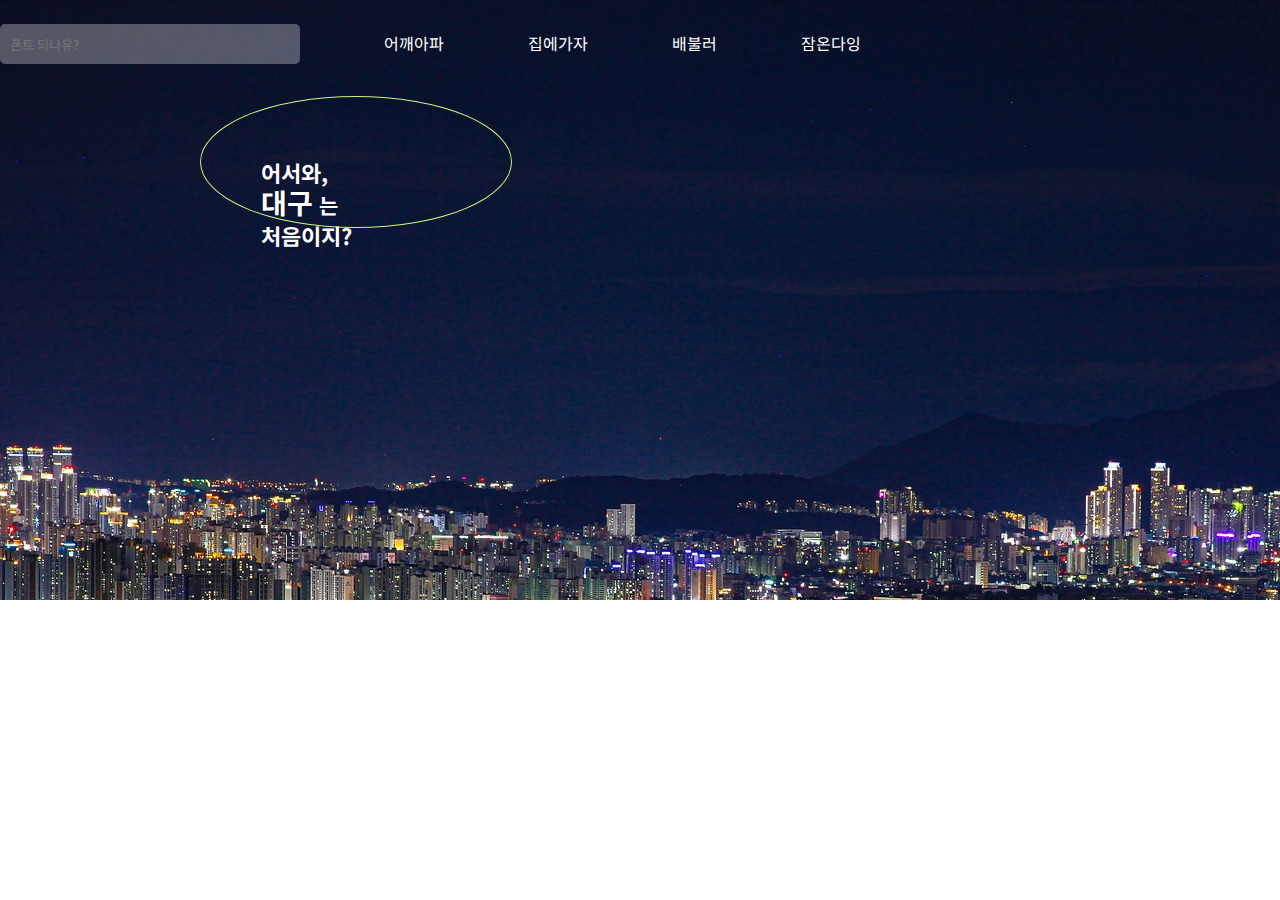
<file: tamo-webpage/index.html>
<!DOCTYPE html>
<html lang="en">
  <head>
    <meta charset="UTF-8" />
    <meta http-equiv="X-UA-Compatible" content="IE=edge" />
    <meta name="viewport" content="width=device-width, initial-scale=1.0" />
    <title>Document</title>
    <link rel="stylesheet" href="main.css" />
    <link rel="stylesheet" href="https://cdn-uicons.flaticon.com/uicons-bold-straight/css/uicons-bold-straight.css" />
    <link rel="preconnect" href="https://fonts.googleapis.com" />
    <link rel="preconnect" href="https://fonts.gstatic.com" crossorigin />
    <link href="https://fonts.googleapis.com/css2?family=Noto+Sans+KR:wght@500&display=swap" rel="stylesheet" />
    <style></style>
  </head>
  <body>
    <a href="#"> </a>
    <div class="wrap">
      <div class="intro_bg">
        <div class="header">
          <div class="searchArea">
            <form>
              <input type="search" placeholder="폰트 되나유?" /><span><i class="fi fi-bs-search"></i></span>
            </form>
          </div>
          <ul class="nav">
            <li><a href="#">어깨아파</a></li>
            <li><a href="#">집에가자</a></li>
            <li><a href="#">배불러</a></li>
            <li><a href="#">잠온다잉</a></li>
          </ul>
        </div>
        <div class="banner">
          <div class="box">
            <div class="banner_text">
              <p>어서와,</p>
              <span>
                대구
                <p>는</p>
              </span>
              <p>처음이지?</p>
            </div>
          </div>
        </div>
      </div>
    </div>
  </body>
</html>
</file>
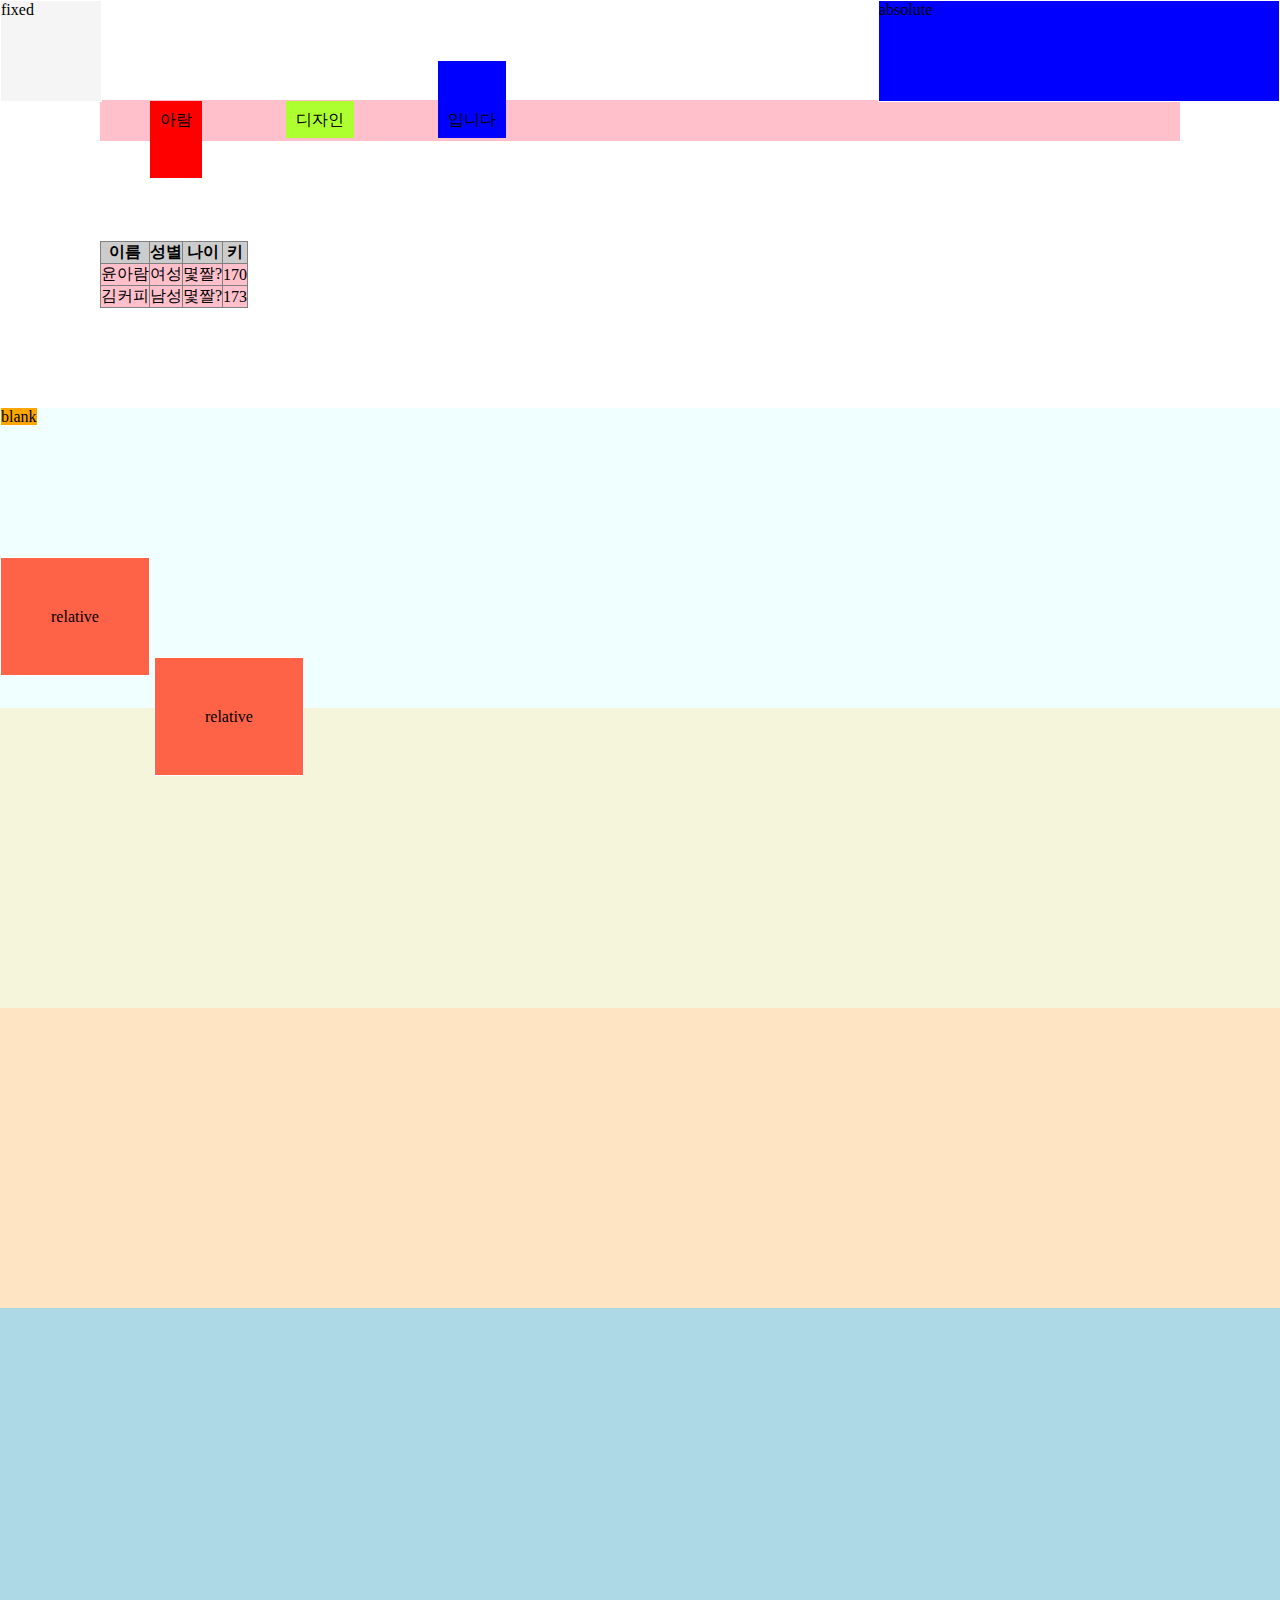
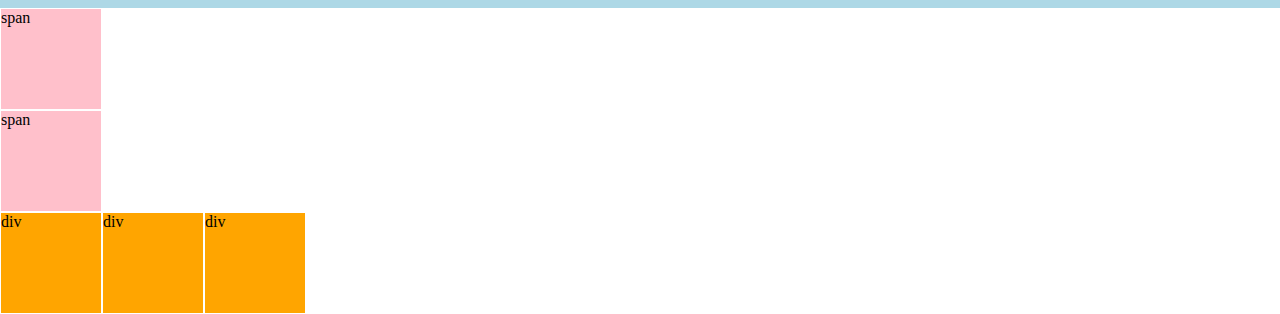
<file: tamo-webpage/exc.html>
<!DOCTYPE html>
<html lang="en">
  <head>
    <meta charset="UTF-8" />
    <meta http-equiv="X-UA-Compatible" content="IE=edge" />
    <meta name="viewport" content="width=device-width, initial-scale=1.0" />
    <title>Document</title>
    <link rel="stylesheet" href="./exc.css" />
    <style></style>
  </head>
  <body>
    <nav class="exc">
      <span>아람</span>
      <span>디자인</span>
      <span>입니다</span>
    </nav>
    <table>
      <thead>
        <tr>
          <th>이름</th>
          <th>성별</th>
          <th>나이</th>
          <th>키</th>
        </tr>
      </thead>
      <tbody>
        <tr>
          <td>윤아람</td>
          <td>여성</td>
          <td>몇짤?</td>
          <td>170</td>
        </tr>
        <tr>
          <td>김커피</td>
          <td>남성</td>
          <td>몇짤?</td>
          <td>173</td>
        </tr>
      </tbody>
    </table>
    <div class="blankPosition">
      <div>blank</div>
    </div>
    <div class="relativePosition">
      <div>relative</div>
      <div>relative</div>
    </div>
    <div class="absolutePosition">
      <div>absolute</div>
    </div>
    <div class="fixedPosition">
      <div>fixed</div>
    </div>

    <div>
      <span>span</span>
      <span>span</span>
    </div>
    <div class="flexable">
      <div>div</div>
      <div>div</div>
      <div>div</div>
    </div>
  </body>
</html>
</file>
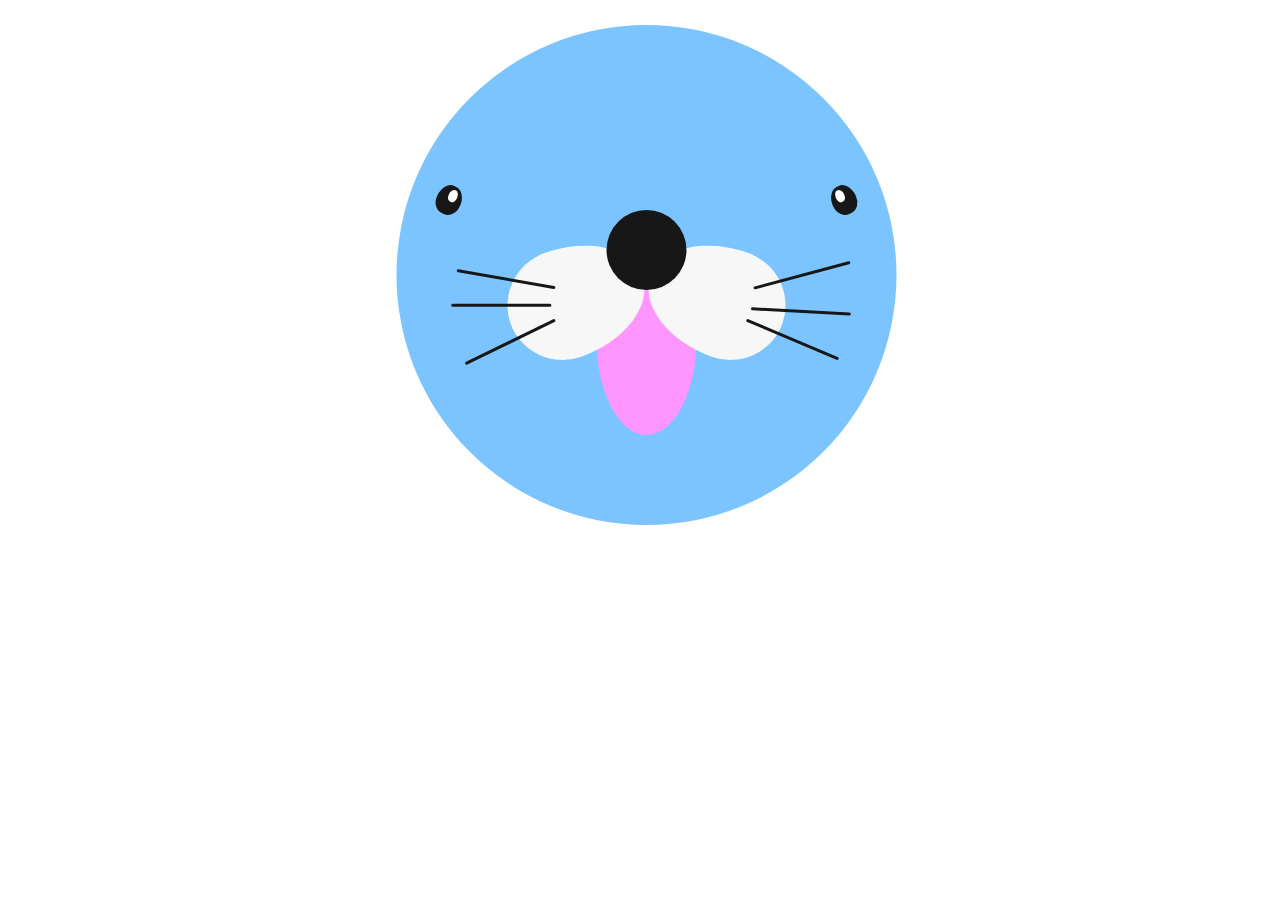
<file: tamo-webpage/BONOBONO/bono.html>
<!DOCTYPE html>
<html lang="en">
  <head>
    <meta charset="UTF-8" />
    <meta http-equiv="X-UA-Compatible" content="IE=edge" />
    <meta name="viewport" content="width=device-width, initial-scale=1.0" />
    <link rel="stylesheet" href="./bono.css" />
    <title>Document</title>
  </head>
  <body>
    <div class="wrap">
      <div class="bono">
        <div class="eye lf">
          <div class="inner"></div>
        </div>
        <div class="eye rt">
          <div class="inner"></div>
        </div>
        <div class="nose"></div>
        <div class="rip lf">
          <div class="line1"></div>
          <div class="line2"></div>
          <div class="line3"></div>
        </div>
        <div class="rip rt">
          <div class="line1"></div>
          <div class="line2"></div>
          <div class="line3"></div>
        </div>
        <div class="mouse"></div>
      </div>
    </div>
  </body>
</html>
</file>
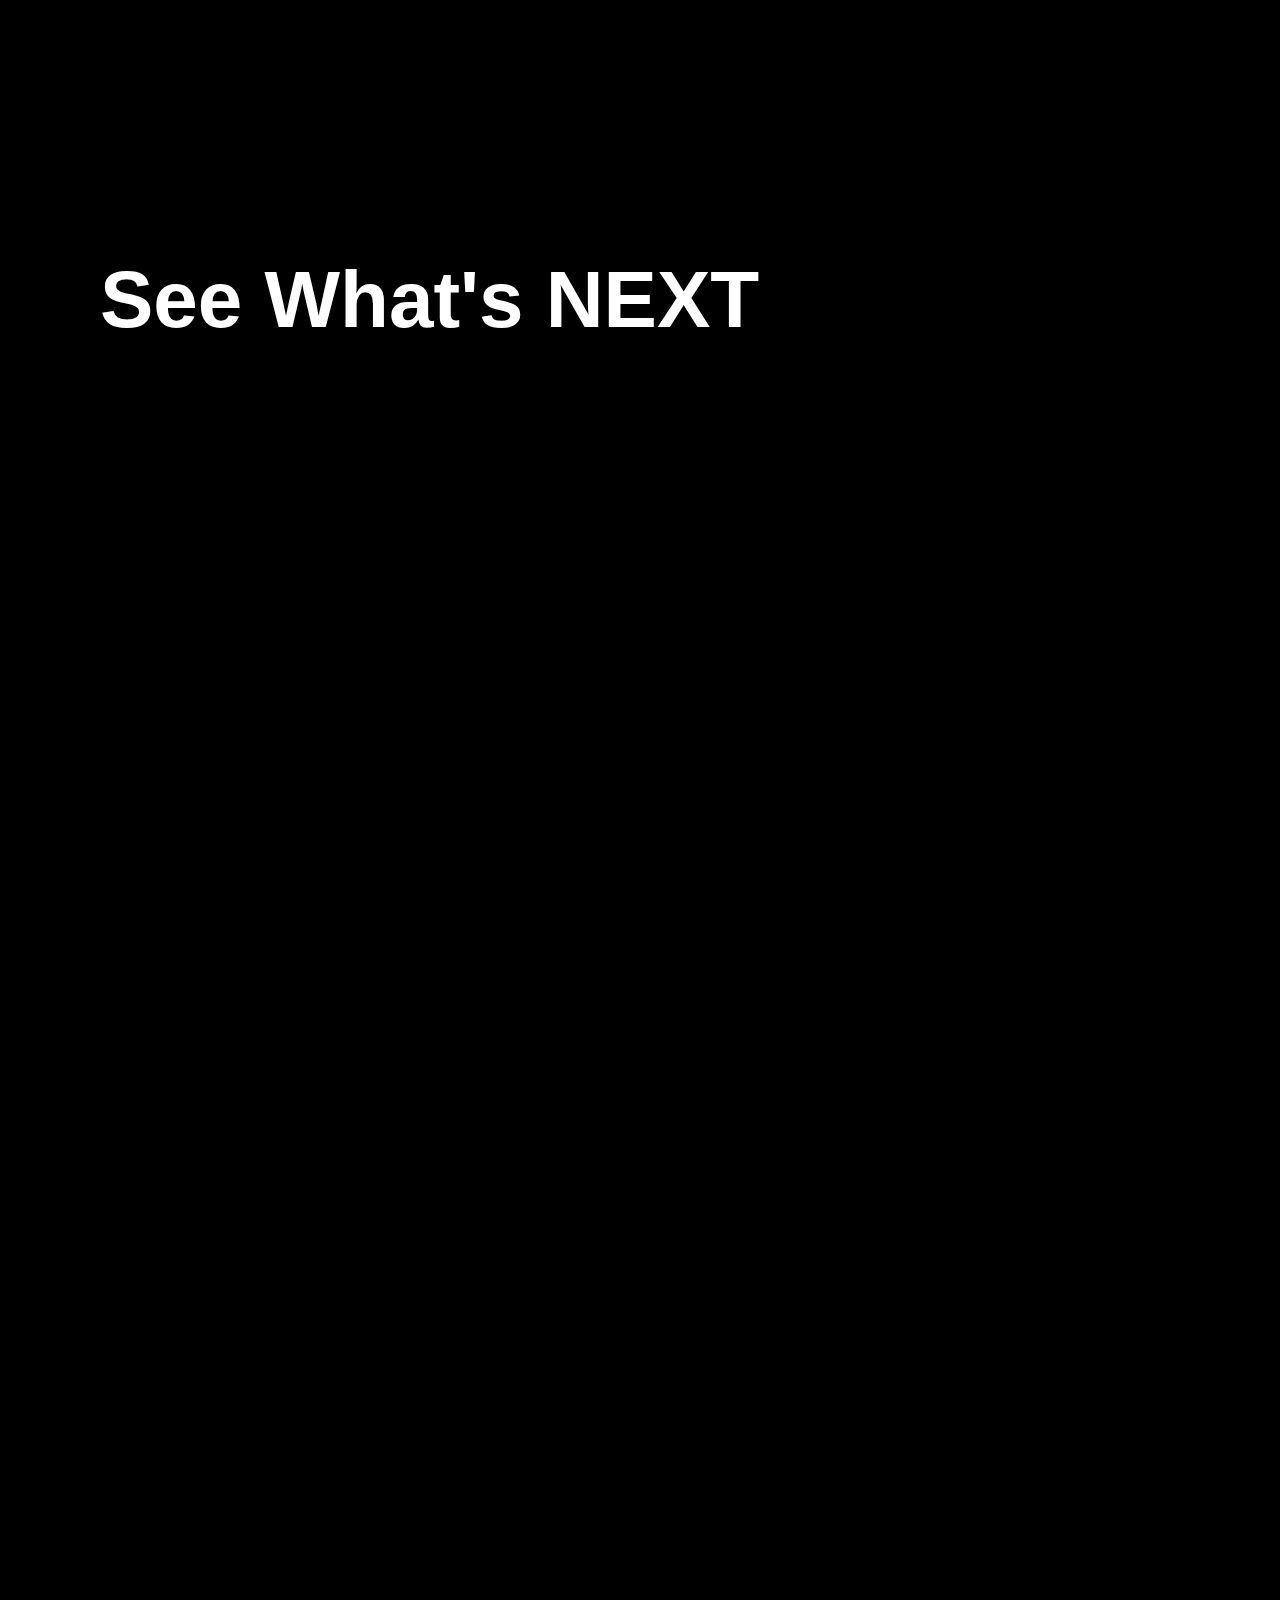
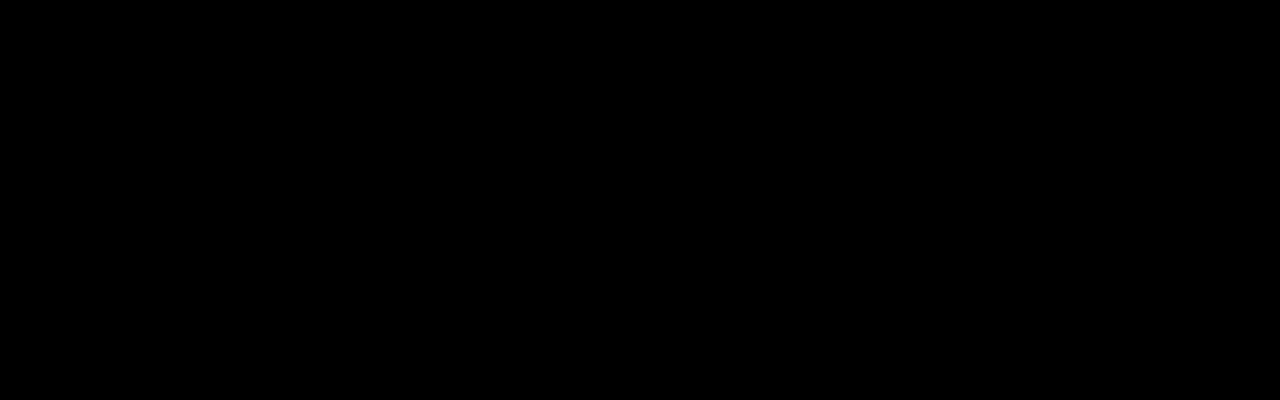
<file: tamo-webpage/nuna/1/2/netfl.html>
<!DOCTYPE html>
<html lang="en">
  <head>
    <meta charset="UTF-8" />
    <meta http-equiv="X-UA-Compatible" content="IE=edge" />
    <meta name="viewport" content="width=device-width, initial-scale=1.0" />
    <link rel="stylesheet" href="./netfl.css" />
    <title>Document</title>
  </head>
  <body>
    <section>
      <h1>See What's NEXT</h1>
    </section>
  </body>
</html>
</file>
<file: tamo-webpage/main.css>
* {
  font-family: "Noto Sans KR";
  list-style: none;
  text-decoration: none;
  margin: 0px;
  padding: 0px;
  color: #000;
}
.intro_bg {
  background-image: url("./imag/korea-g12497e99d_1920.jpg");
  width: 1280px;
  height: 600px;
  background-repeat: no-repeat;
}
.header {
  display: flex;
  width: 1280px;
  margin: auto;

  height: 86px;
}
.searchArea {
  width: 300px;
  height: 40px;
  background: rgba(256, 256, 256, 0.3);
  border-radius: 5px;
  margin-top: 24px;
}
.searchArea > form > input {
  border: none;
  width: 250px;
  height: 40px;
  background: rgba(236, 236, 236, 0);
  padding-left: 10px;
  color: #fff;
}
.searchArea > form > span {
  width: 50px;
  color: #fff;
  font-weight: bold;
  cursor: pointer;
}

.nav {
  display: flex;
  justify-content: flex-end;
  line-height: 86px;
  width: calc(1280px-300px);
}
.nav > li {
  margin-left: 84px;
}
.nav > li > a {
  color: #fff;
}

.banner_text {
  padding: 0px;
  margin: 0 auto;
  position: absolute;
}
.banner_text > p {
  font-weight: bold;
  font-size: 22px;
  color: white;
  display: block;
  line-height: 30px;
}

.banner_text > span {
  font-weight: bold;
  font-size: 28px;
  color: white;
  display: inline-block;
  line-height: 30px;
}
.banner_text > span > p {
  font-weight: bold;
  font-size: 21px;
  color: white;
  display: inline;
  position: relative;
}
.box {
  border: solid 1px #ccf17f;
  border-radius: 300%;
  width: 190px;
  height: 10px;
  display: inline-block;
  position: relative;
  top: 10px;
  left: 200px;

  padding: 60px;
  margin: 0 auto;
}
</file>
<file: tamo-webpage/exc.css>
* {
  border-collapse: collapse;
  margin: 0px;
  padding: 0px;
  text-decoration: none;
  color: black;
  list-style: none;
}
nav {
  background-color: pink;
  padding: 10px;
  margin: 100px;
}
nav > span:first-child {
  background-color: red;
  padding-bottom: 50px;
}
nav > span:last-child {
  background-color: blue;
  padding-top: 50px;
}
nav > span {
  background-color: greenyellow;
  padding: 10px;
  margin: 40px;
}
table {
  margin: 100px;
  border: 1px solid black;
}
thead > tr > th {
  border: 1px solid gray;
  background-color: #ccc;
}
table td {
  border: 1px solid gray;
  background-color: pink;
}
.blankPosition {
  width: 100%;
  height: 300px;
  background-color: azure;
}
.relativePosition {
  width: 100%;
  height: 300px;
  background-color: beige;
}
.relativePosition > div {
  padding: 50px;
  background: tomato;
  margin-top: 10px;
}
.relativePosition > div:first-child {
  position: relative;
  top: -100px;
}
.absolutePosition {
  width: 100%;
  height: 300px;
  background-color: bisque;
}
.absolutePosition > div {
  position: absolute;
  right: 0px;
  bottom: 0px;
  top: 0px;
  width: 400px;
  height: 100px;
  background: blue;
}
.fixedPosition {
  width: 100%;
  height: 300px;
  background-color: lightblue;
}
.fixedPosition > div {
  position: fixed;
  top: 0px;
  left: 0px;
  background-color: whitesmoke;
  width: 100px;
  height: 100px;
}
div > span {
  width: 100px;
  height: 100px;

  display: block;
  border: 1px solid white;
  background-color: pink;
}
div > div {
  /* flex: 1;*/
  width: 100px;
  height: 100px;
  display: inline;
  background-color: orange;
  border: 1px solid white;
}
div > div:first-child {
  /* flex: 2;*/
}
.flexable {
  display: flex;
}
</file>
<file: tamo-webpage/BONOBONO/bono.css>
@keyframes eyelf {
    0%{transform: rotate(25deg) scaleY(1);}
    2%{transform: rotate(25deg) scaleY(0);}
    10%{transform: rotate(25deg) scaleY(1);}
    100%{transform: rotate(25deg) scaleY(1);}
  }

  @keyframes eyert {
    0%{transform: rotate(-25deg) scaleY(1);}
    2%{transform: rotate(-25deg) scaleY(0);}
    10%{transform: rotate(-25deg) scaleY(1);}
    100%{transform: rotate(-25deg) scaleY(1);}
  }

  @keyframes riprt {
    0%{transform: rotate(-70deg); top:41%;}
    5%{transform: rotate(-73deg); top:40.5%;}
    15%{transform:rotate(-70deg); top:41%;}
    20%{transform:rotate(-73deg); top:40.5%;}
    25%{transform:rotate(-70deg); top:41%;}
  }

  @keyframes riplf {
    0%{transform: rotate(70deg); top:41%;}
    5%{transform: rotate(73deg); top:40.5%;}
    15%{transform:rotate(70deg); top:41%;}
    20%{transform:rotate(73deg); top:40.5%;}
    25%{transform:rotate(70deg); top:41%;}
  }

  html, body{
    margin: 0;
    padding: 0;
  }

  .wrap{
    position: relative;
    margin-top: 40px;
    transform: scale(0.5);
  }

  .bono{
    position: absolute;
    width: 1000px;
    height: 1000px;
    background: rgb(123, 196, 255);
    left: 51%;
    top:-30px;
    transform: translateX(-50%);
    border-radius: 50%;
    transition: 0.5s ease;
    transform-origin: center;
    overflow: hidden;

  }

  .bono:hover{
    transform: translateX(-50%) rotate(5deg);
  }

  .nose{
    position: absolute;
    width: 160px;
    height: 160px;
    border-radius: 50%;
    background: rgb(23, 23, 23);
    top: 45%;
    left: 50%;
    transform: translate(-50%, -50%);
    z-index: 100;
  }

  img{
    display:block;
    position: absolute;
    z-index: -100;
    left: 50%;
    transform: translateX(-50%);
  }

  .eye{
    position: absolute;
    width: 50px;
    height: 60px;
    top: 32%;
    border-radius: 50% / 60% 60% 50% 50%;
    background: rgb(23, 23, 23);
    transition: 0.1s;
    transform-origin: center;
  }

  .eye.lf{
    left: 80px;
    transform: rotate(25deg) scaleY(1);
    animation: eyelf 3s infinite;
    animation-delay: 2s;
  }

  .eye.rt{
    right: 80px;
    transform: rotate(-25deg) scaleY(1);
    animation: eyert 3s infinite;
    animation-delay: 2s;
  }


  .inner{
    position: absolute;
    width: 18px;
    height: 25px;
    top: 7px;
    background: rgb(255, 255, 255);
    border-radius: 50% / 60% 60% 50% 50%;
    transition: 0.2s;

  }

  .eye.lf .inner{
    left: 20px;
  }

  .eye.rt .inner{
    right: 20px;
  }

  .rip{
    position: absolute;
    width: 220px;
    height: 280px;
    border-radius: 50% / 60% 60% 40% 40%;
    background: rgb(247, 247, 247);
    z-index: -10;

    box-sizing: border-box;
  }

  .rip.rt{
    transform: rotate(-70deg);
    right: 25%;
    top: 41%;
    animation: riprt 5s infinite;
  }

  .rip.lf{
    transform: rotate(70deg);
    left: 25%;
    top: 41%;
    animation: riplf 5s infinite;
  }

  .mouse{
    position: absolute;
    width: 200px;
    height: 320px;
    border-radius: 50%/ 40% 40% 60% 60%;
    background: rgb(255, 149, 254);
    left: 50%;
    transform: translateX(-50%);
    top: 50%;
    z-index: -20;
    transform-origin: center;
    transition: 0.5s ease-out;

  }

  .line1, .line2, .line3{
    width: 200px;
    height: 6px;
    background: rgb(23, 23, 23);
    position: absolute;
    border-radius: 5px;
    transition: 0.5s ease;
  }

  .rip.lf .line1{
    transform-origin: right top;
    top: 170px;
    right: 150px;
    transform: rotate(-60deg);
    animation:
  }


  .rip.lf .line2{
    transform-origin: right top;
    top: 190px;
    right: 120px;
    transform: rotate(-70deg);
  }

  .rip.lf .line3{
    transform-origin: right top;
    top: 194px;
    right: 90px;
    transform: rotate(-96deg);
  }

  .rip.rt .line1{
    transform-origin: left top;
    top: 200px;
    left: 160px;
    position: absolute;
    transform: rotate(55deg);
  }

  .rip.rt .line2{
    transform-origin: left top;
    top: 210px;
    left: 120px;
    transform: rotate(73deg);
  }

  .rip.rt .line3{
    transform-origin: left top;
    top: 210px;
    left: 96px;
    transform: rotate(93deg);
  }



Resources
</file>
<file: tamo-webpage/nuna/1/2/netfl.css>
body {
  margin: 0;
  height: 2000px;
  background: black;
}
section {
  background: url(https://assets.nflxext.com/ffe/siteui/vlv3/5aecc44d-2a1f-4313-8399-98df20908b64/47e9a72c-4e54-4be7-993f-91413ee2dd47/KR-ko-20221114-popsignuptwoweeks-perspective_alpha_website_medium.jpg);
  height: 100vh;
}
section:before {
  content: "";
  background: linear-gradient(to top, black, transparent);
  position: absolute;
  left: 0;
  height: 100%;
  width: 100%;
}
h1 {
  color: white;
  position: absolute;
  font-size: 5em;
  top: 200px;
  left: 100px;
  font-family: sans-serif;
}
</file>
